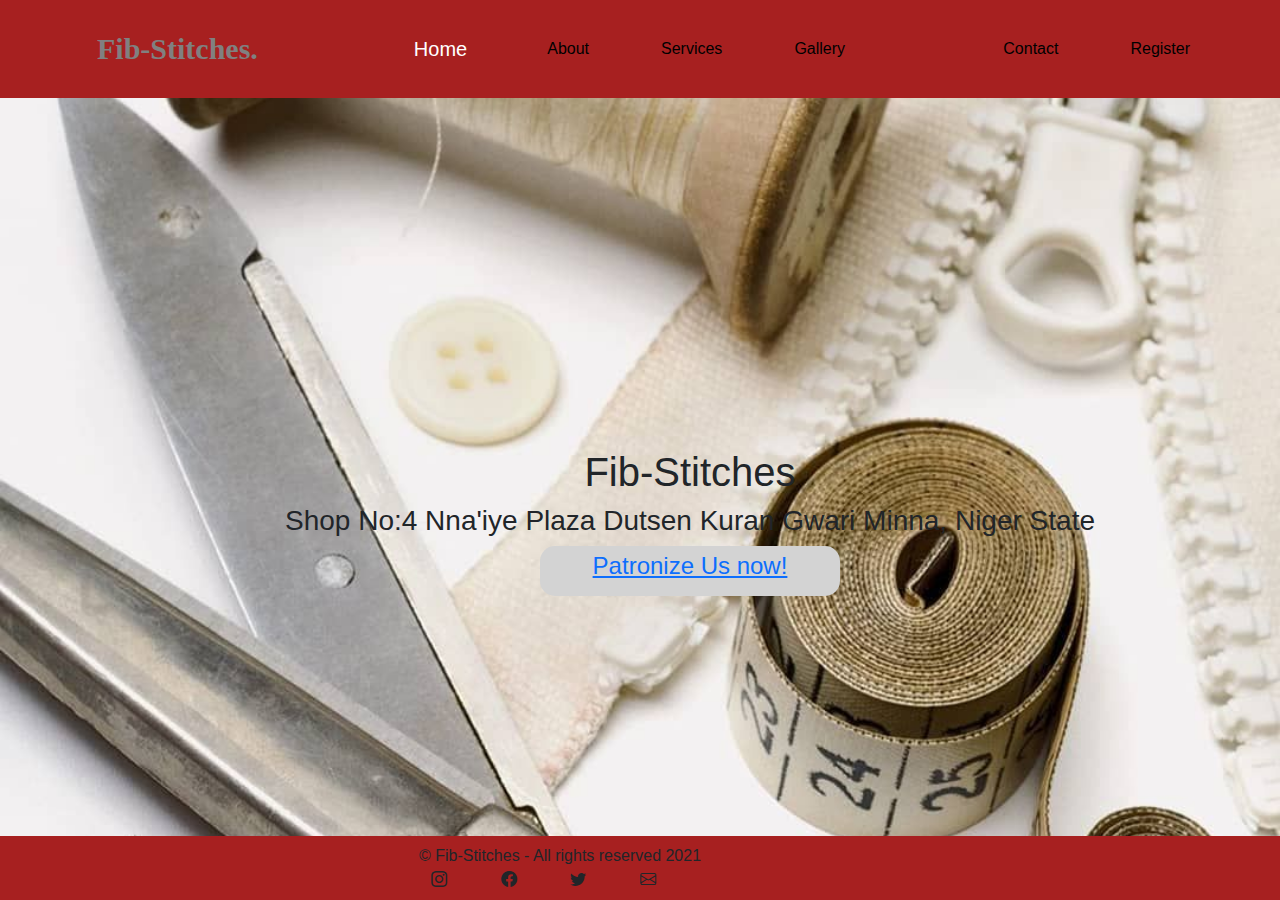
<file: Index.html>
<!DOCTYPE html>
<html lang="en">
<head>
    <meta charset="UTF-8">
    <meta http-equiv="X-UA-Compatible" content="IE=edge">
    <meta name="viewport" content="width=device-width, initial-scale=1.0">
    <link rel="stylesheet" href="/wwwroot/css/bootstrap.css">
    <link rel="stylesheet" type="text/css"href="style.css">
     <link rel="stylesheet" href="https://cdn.jsdelivr.net/npm/bootstrap-icons@1.7.1/font/bootstrap-icons.css">
    <link rel="stylesheet" href="https://cdnjs.cloudflare.com/ajax/libs/font-awesome/6.0.0-beta2/css/all.min.css" integrity="sha512-YWzhKL2whUzgiheMoBFwW8CKV4qpHQAEuvilg9FAn5VJUDwKZZxkJNuGM4XkWuk94WCrrwslk8yWNGmY1EduTA==" crossorigin="anonymous" referrerpolicy="no-referrer"/>
    <title>Home page</title>
    <style>
    
    </style>
    
</head>

<body>
  
     
      <nav class="navbar navbar-expand-lg navbar-dark navbar-dark text-dark "style="background-color: rgb(167, 32, 32);">
        <div class="container">
         <div class="navbar">
          <h1 class="logo">Fib<span>-Stitches.</span></h1>
         </div>
          <a class="navbar-brand  ms-5" href="/Index.html"><i class="fas fa-user  me-2"></i>Home</a>
          <button class="navbar-toggler" type="button" data-bs-toggle="collapse" data-bs-target="#navbarTogglerDemo02" aria-controls="navbarTogglerDemo02" aria-expanded="false" aria-label="Toggle navigation">
            <span class="navbar-toggler-icon"></span>
          </button>
          <div class="collapse navbar-collapse" id="navbarTogglerDemo02">
            <ul class="navbar-nav me-auto mb-2 mb-lg-0">
              <li class="nav-item  ms-5">
                <a class="nav-link" aria-current="page" style="color: black;" href="/about.html"><i class="fas fa-user  me-2"></i>About</a>
              </li>
              <li class="nav-item ms-5">
                <a class="nav-link" style="color: black;" href="/Services.html"><i class="fas fa-edit me-2"></i>Services</a>
              </li>
              <li class="nav-item  ms-5">
                <a class="nav-link" style="color: black;" href="/Gallery.html"><i class="fas fa-bars  me-2"></i>Gallery</a>
              </li>
              
            </ul>
            <ul class="navbar-nav ms-auto mb-2 mb-lg-0">
                <li class="nav-item  ms-5">
                    <a class="nav-link" style="color: black;" href="/Contact.html"><i class="fas fa-phone  me-2"></i>Contact</a>
                  </li>
                  <li class="nav-item ms-5">
                    <a class="nav-link" style="color: black;" href="/Register.html"><i class="fas fa-edit  me-2"></i>Register</a>
                  </li>
            </div>
          </div>
        </div>
      </nav>
    <!--navbar ends here-->
      
<section class="body-text">
  <h1>Fib-Stitches</h1>
  <h3>Shop No:4 Nna'iye Plaza Dutsen Kuran Gwari Minna, Niger State</h3>
  <button type="button" class="btn-light hover-button"><h4><a href="/Services.html">Patronize Us now!</a></h4></button>

</section>
<footer class="navbar navbar-expand-lg navbar-danger bg-dk fixed-bottom">
  <div class="container text-dark d-flex justify-content-center">
    <div class="row">
      &copy; Fib-Stitches  - All rights reserved 2021
  <div class="row">
    <div class="col-2">
      <i class="bi bi-instagram"></i>
    </div>
    <div class="col-2">
      <i class="bi bi-facebook"></i>
    </div>
    <div class="col-2">
      <i class="bi bi-twitter"></i>
    </div>
    <div class="col-2">
      <i class="bi bi-envelope"></i>
    </div>
</footer>


</body>

    <script src="/wwwroot/js/bootstrap.bundle.js"></script>      
</html>
</file>
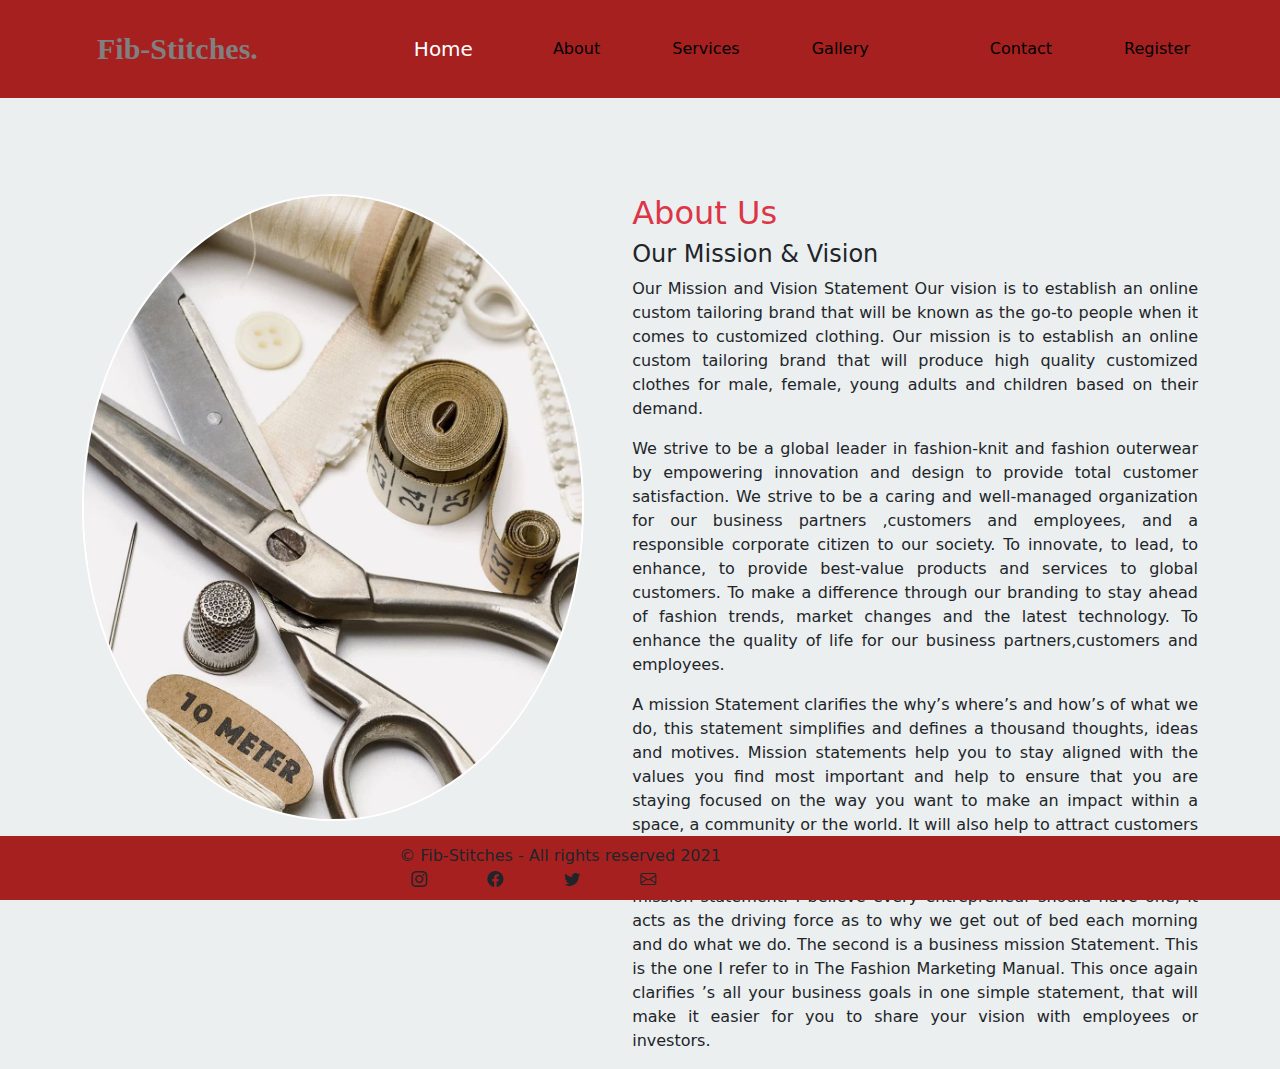
<file: about.html>
<!DOCTYPE html>
<html lang="en">
<head>
    <meta charset="UTF-8">
    <meta http-equiv="X-UA-Compatible" content="IE=edge">
    <meta name="viewport" content="width=device-width, initial-scale=1.0">
    <link rel="stylesheet" href="/wwwroot/css/bootstrap.css">
    <link rel="stylesheet" href="https://cdn.jsdelivr.net/npm/bootstrap-icons@1.7.1/font/bootstrap-icons.css">
    <link rel="stylesheet" href="https://cdnjs.cloudflare.com/ajax/libs/font-awesome/6.0.0-beta2/css/all.min.css" integrity="sha512-YWzhKL2whUzgiheMoBFwW8CKV4qpHQAEuvilg9FAn5VJUDwKZZxkJNuGM4XkWuk94WCrrwslk8yWNGmY1EduTA==" crossorigin="anonymous" referrerpolicy="no-referrer"/>
    <title>About</title>
    <style>
.bg{
background-color:rgb(236, 239, 240);
}
.bg-dk{
          background-color: rgb(167, 32, 32) !important;
    }
      
.active, .navbar ul li:hover{
    background:grey;
    border-radius: 3px;
}
    
.img-circle{
    border-radius: 100%;
    border:2px solid white
}
.menu-bar{
    background-color:brown;
    text-align: center;
}
.logo{
    font-size: 30px;
    font-weight:bolder;
    font-family: 'Dancing cursive', cursive;
    color:grey;
    margin-block-end: 10px;
    margin:15px;
    margin-right: 100px;
}
.menu-bar ul{
    display: inline-flex;
    color:white;
    list-style: none;
}
.menu-bar .fas{
    margin-right: 8px;

}
.menu-bar ul li{
    width: 120px;
    margin: 15px;
    padding: 15px;
    margin-left: 50px; 
}
.menu-bar ul li a{
    text-decoration: none;
    color: black;
}
.active, .menu-bar ul li:hover{
    background:grey;
    border-radius: 3px;
}
    </style>
</head>
 
<nav class="navbar navbar-expand-lg navbar-dark navbar-dark text-dark "style="background-color: rgb(167, 32, 32);">
    <div class="container">
     <div class="navbar">
      <h1 class="logo">Fib<span>-Stitches.</span></h1>
     </div>
      <a class="navbar-brand  ms-5" href="/Index.html"><i class="fas fa-user  me-2"></i>Home</a>
      <button class="navbar-toggler" type="button" data-bs-toggle="collapse" data-bs-target="#navbarTogglerDemo02" aria-controls="navbarTogglerDemo02" aria-expanded="false" aria-label="Toggle navigation">
        <span class="navbar-toggler-icon"></span>
      </button>
      <div class="collapse navbar-collapse" id="navbarTogglerDemo02">
        <ul class="navbar-nav me-auto mb-2 mb-lg-0">
          <li class="nav-item  ms-5">
            <a class="nav-link" aria-current="page" style="color: black;" href="/about.html"><i class="fas fa-user  me-2"></i>About</a>
          </li>
          <li class="nav-item ms-5">
            <a class="nav-link" style="color: black;" href="/Services.html"><i class="fas fa-edit me-2"></i>Services</a>
          </li>
          <li class="nav-item  ms-5">
            <a class="nav-link" style="color: black;" href="/Gallery.html"><i class="fas fa-bars  me-2"></i>Gallery</a>
          </li>
          
        </ul>
        <ul class="navbar-nav ms-auto mb-2 mb-lg-0">
            <li class="nav-item  ms-5">
                <a class="nav-link" style="color: black;" href="/Contact.html"><i class="fas fa-phone  me-2"></i>Contact</a>
              </li>
              <li class="nav-item ms-5">
                <a class="nav-link" style="color: black;" href="/Register.html"><i class="fas fa-edit  me-2"></i>Register</a>
              </li>
        </div>
      </div>
    </div>
  </nav>
<!--navbar ends here-->
  
</div>
<body class="bg">
    <div class="img img-hover  mt-5 pt-5 ">
        <div class="container">
            <div class="d-flex justify-content-center">
            <img class="img-circle me-5" src="wwwroot/images/img31.jpg" height="50%" width="45%"><br>
            <div class="pl-10 " style="text-align: justify;" >
                <h2 class="text-danger">About Us</h2>
                <h4>Our Mission & Vision</h4>
                <p>Our Mission and Vision Statement Our vision is to establish an online custom tailoring brand that will be known as the go-to people when it comes to customized clothing. Our mission is to establish an online custom tailoring brand that will produce high quality customized clothes for male, female, young adults and children based on their demand. </p>
                <p> We strive to be a global leader in fashion-knit and fashion outerwear by empowering innovation and design to provide total customer satisfaction.
                    We strive to be a caring and well-managed organization for our business partners ,customers and employees, and a responsible corporate citizen to our society. To innovate, to lead, to enhance, to provide best-value products and services to global customers.
                    
                    To make a difference through our branding to stay ahead of fashion trends, market changes and the latest technology.
                    
                    To enhance the quality of life for our business partners,customers and employees.</p>
                    <p>A mission Statement clarifies the why’s where’s and how’s of what we do, this statement simplifies and defines a thousand thoughts, ideas and motives.

                        Mission statements help you to stay aligned with the values you find most important and help to ensure that you are staying focused on the way you want to make an impact within a space, a community or the world. It will also help to attract customers who share the same values.
                        
                        In this post, I want to talk to you about two different types of mission statements. The first is a personal mission statement. I believe every entrepreneur should have one, it acts as the driving force as to why we get out of bed each morning and do what we do.
                        
                        The second is a business mission Statement. This is the one I refer to in The Fashion Marketing Manual. This once again clarifies ’s all your business goals in one simple statement, that will make it easier for you to share your vision with employees or investors. </p>
             
            </div>
        </div>
      </div>
   </div>
   <footer class="navbar navbar-expand-lg navbar-danger bg-dk fixed-bottom">
    <div class="container text-dark d-flex justify-content-center">
      <div class="row">
        &copy; Fib-Stitches  - All rights reserved 2021
    <div class="row">
      <div class="col-2">
        <i class="bi bi-instagram"></i>
      </div>
      <div class="col-2">
        <i class="bi bi-facebook"></i>
      </div>
      <div class="col-2">
        <i class="bi bi-twitter"></i>
      </div>
      <div class="col-2">
        <i class="bi bi-envelope"></i>
      </div>
  </footer>
        <script src="/wwwroot/js/bootstrap.bundle.js"></script>      
</body>
</html>
</file>
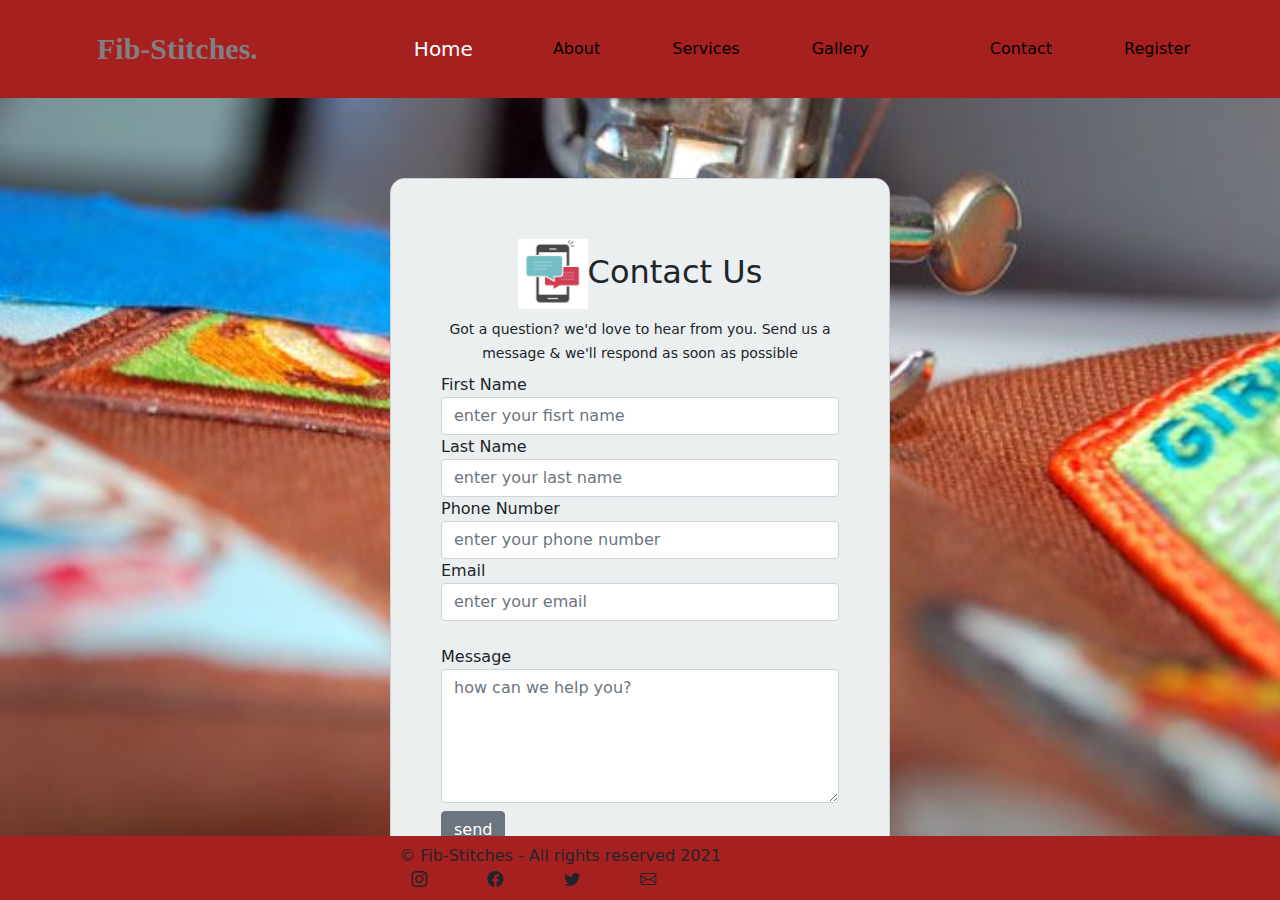
<file: Contact.html>
<!DOCTYPE html>
<html lang="en">
<head>
    <meta charset="UTF-8">
    <meta http-equiv="X-UA-Compatible" content="IE=edge">
    <meta name="viewport" content="width=device-width, initial-scale=1.0">
    <link rel="stylesheet" href="/wwwroot/css/bootstrap.css">
    <link rel="stylesheet" href="https://cdn.jsdelivr.net/npm/bootstrap-icons@1.7.1/font/bootstrap-icons.css">
    <link rel="stylesheet" href="https://cdnjs.cloudflare.com/ajax/libs/font-awesome/6.0.0-beta2/css/all.min.css" integrity="sha512-YWzhKL2whUzgiheMoBFwW8CKV4qpHQAEuvilg9FAn5VJUDwKZZxkJNuGM4XkWuk94WCrrwslk8yWNGmY1EduTA==" crossorigin="anonymous" referrerpolicy="no-referrer"/>
    <title>Contact</title>
<style>
 .bg{
  background-color: grey;
 }
 .bg-dk{
          background-color: rgb(167, 32, 32) !important;
 }
.active, .navbar ul li:hover{
     background:grey;
     border-radius: 3px;
}
       
.img-circle{
     border-radius: 100%;
     border:2px solid white
 }
.menu-bar{
    background-color:brown;
    text-align: center;
}
.logo{
    font-size: 30px;
    font-weight:bolder;
    font-family: 'Dancing cursive', cursive;
    color:grey;
    margin-block-end: 10px;
    margin:15px;
    margin-right: 100px;
}
.menu-bar ul{
    display: inline-flex;
    color:white;
    list-style: none;
}
.menu-bar .fas{
    margin-right: 8px;

}
.menu-bar ul li{
    width: 120px;
    margin: 15px;
    padding: 15px;
    margin-left: 50px;
}
.menu-bar ul li a{
    text-decoration: none;
    color: black;
}
.active, .menu-bar ul li:hover{
    background:grey;
    border-radius: 3px;
}
.card{
    padding:60px 50px 40px;
    background-color:rgb(236, 239, 240);
    border-radius: 15px;
    width: 500px;
    height: 700px;
    margin-top: 80px;
}
.mt{
  margin-top: -70px;
}
.input{
    border: radius 50%;
    margin-top: -40px;
    padding-top: -20px;

}
.bg-img{
    background-image: url(/wwwroot/images/img32.jpg);
    background-repeat: no-repeat;
    background-size: cover;
}
    </style>
</head>
<nav class="navbar navbar-expand-lg navbar-dark navbar-dark text-dark "style="background-color: rgb(167, 32, 32);">
    <div class="container">
     <div class="navbar">
      <h1 class="logo">Fib<span>-Stitches.</span></h1>
     </div>
      <a class="navbar-brand  ms-5" href="/Index.html"><i class="fas fa-user  me-2"></i>Home</a>
      <button class="navbar-toggler" type="button" data-bs-toggle="collapse" data-bs-target="#navbarTogglerDemo02" aria-controls="navbarTogglerDemo02" aria-expanded="false" aria-label="Toggle navigation">
        <span class="navbar-toggler-icon"></span>
      </button>
      <div class="collapse navbar-collapse" id="navbarTogglerDemo02">
        <ul class="navbar-nav me-auto mb-2 mb-lg-0">
          <li class="nav-item  ms-5">
            <a class="nav-link" aria-current="page" style="color: black;" href="/about.html"><i class="fas fa-user  me-2"></i>About</a>
          </li>
          <li class="nav-item ms-5">
            <a class="nav-link" style="color: black;" href="/Services.html"><i class="fas fa-edit me-2"></i>Services</a>
          </li>
          <li class="nav-item  ms-5">
            <a class="nav-link" style="color: black;" href="/Gallery.html"><i class="fas fa-bars  me-2"></i>Gallery</a>
          </li>
          
        </ul>
        <ul class="navbar-nav ms-auto mb-2 mb-lg-0">
            <li class="nav-item  ms-5">
                <a class="nav-link" style="color: black;" href="/Contact.html"><i class="fas fa-phone  me-2"></i>Contact</a>
              </li>
              <li class="nav-item ms-5">
                <a class="nav-link" style="color: black;" href="/Register.html"><i class="fas fa-edit  me-2"></i>Register</a>
              </li>
        </div>
      </div>
    </div>
  </nav>
<!--navbar ends here-->
<body class="bg-img">
    <div class="container card">
        <div class="row mt-10">
            <div class="d-flex justify-content-center">
                <form>
                    <div class="text-center mb-5 ml-10">
    
                     
                        <h2 class="mb-10"> <img src="/wwwroot/images/msg logo.jpg" height="70px" width="70px">Contact Us</h2>
                        <Small>Got a question? we'd love to hear from you. Send us a message & we'll respond as soon as possible</Small>
                    </div>
                   <div>
                       <div class="row input">
                           
                            <div class="form-group">
                                <label>First Name</label>
                                <input type="text" class="form-control" placeholder="enter your fisrt name">
                            </div>
                           
                           
                            <div class="form-group">
                                <label>Last Name</label>
                                <input type="text" class="form-control" placeholder="enter your last name">
                            </div>
                           
                           
                            <div class="form-group"> 
                                <label>Phone Number</label>
                                <input type="text" class="form-control" placeholder="enter your phone number">
                               </div>
                           
                           
                            <div class="form-group">
                                <label>Email</label>
                                <input type="email" class="form-control" placeholder="enter your email" required><br>
                            </div>
                    
                           </div>
                       </div>                   
                       <div class="form-group">
                           <label>Message</label>
                           <textarea name="message" id="#message" class="form-control" cols="50" rows="5" placeholder="how can we help you?"></textarea>
                       </div> 
                       <div>
                        <input type="submit" class=" btn btn-secondary mt-2" value="send">
                       </div>
                   </div>
                </form>
              </div> 
              <footer class="navbar navbar-expand-lg navbar-danger bg-dk fixed-bottom">
                <div class="container text-dark d-flex justify-content-center">
                  <div class="row">
                    &copy; Fib-Stitches  - All rights reserved 2021
                <div class="row">
                  <div class="col-2">
                    <i class="bi bi-instagram"></i>
                  </div>
                  <div class="col-2">
                    <i class="bi bi-facebook"></i>
                  </div>
                  <div class="col-2">
                    <i class="bi bi-twitter"></i>
                  </div>
                  <div class="col-2">
                    <i class="bi bi-envelope"></i>
                  </div>
              </footer>
</body>
<script src="/wwwroot/js/bootstrap.bundle.js"></script>
</html>
</file>
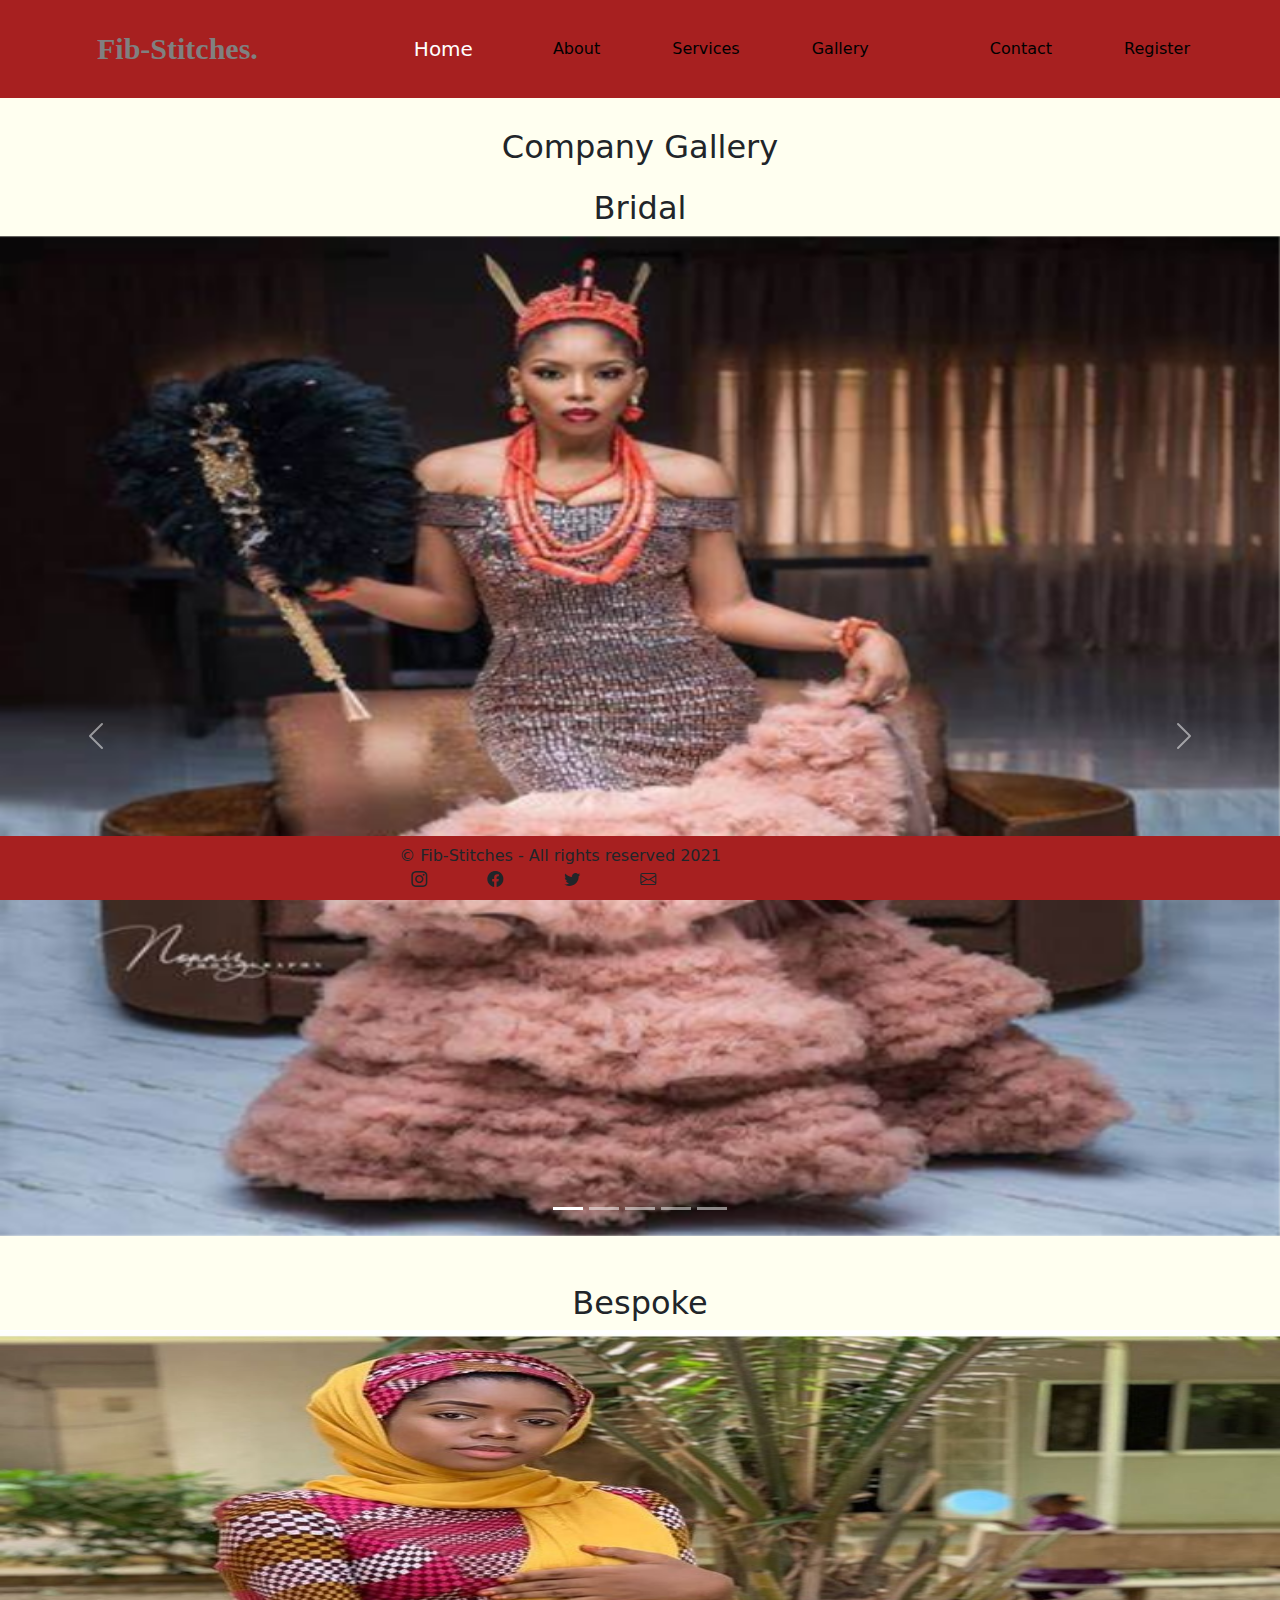
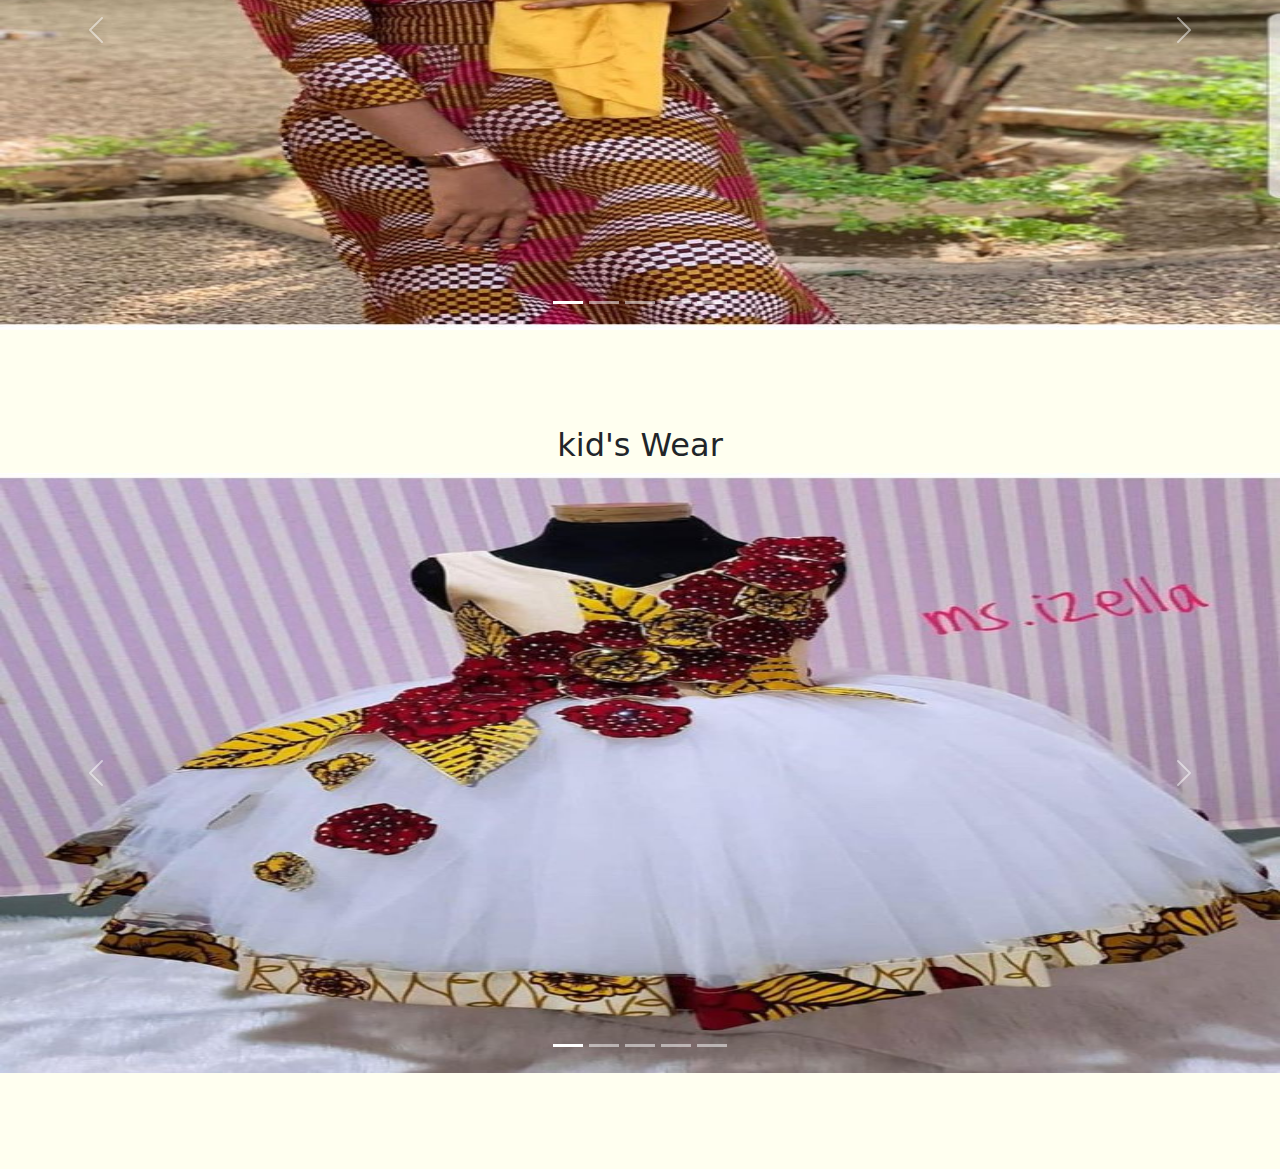
<file: Gallery.html>
<!DOCTYPE html>
<html lang="en">
<head>
    <meta charset="UTF-8">
    <meta http-equiv="X-UA-Compatible" content="IE=edge">
    <meta name="viewport" content="width=device-width, initial-scale=1.0">
    <link rel="stylesheet" href="/wwwroot/css/bootstrap.css">
    <link rel="stylesheet" href="https://cdn.jsdelivr.net/npm/bootstrap-icons@1.7.1/font/bootstrap-icons.css">
    <link rel="stylesheet" href="https://cdnjs.cloudflare.com/ajax/libs/font-awesome/6.0.0-beta2/css/all.min.css" integrity="sha512-YWzhKL2whUzgiheMoBFwW8CKV4qpHQAEuvilg9FAn5VJUDwKZZxkJNuGM4XkWuk94WCrrwslk8yWNGmY1EduTA==" crossorigin="anonymous" referrerpolicy="no-referrer"/>
    <title>Gallery</title>
    <style>
    
.bg{
   background-color:ivory;
}
.bg-dk{
          background-color: rgb(167, 32, 32) !important;
    }
.active, .navbar ul li:hover{
     background:grey;
     border-radius: 3px;
}

               
.menu-bar{
    background-color:brown;
    text-align: center;
}
.logo{
    font-size: 30px;
    font-weight:bolder;
    font-family: 'Dancing cursive', cursive;
    color:grey;
    margin-block-end: 10px;
    margin:15px;
    margin-right: 100px;
}
.menu-bar ul{
    display: inline-flex;
    color:white;
    list-style: none;
}
.menu-bar .fas{
    margin-right: 8px;

}
.menu-bar ul li{
    width: 120px;
    margin: 15px;
    padding: 15px;
    margin-left: 50px;
}
.menu-bar ul li a{
    text-decoration: none;
    color: black;
}
.active, .menu-bar ul li:hover{
    background:grey;
    border-radius: 3px;
}
.gallery{
  margin-top: 15px;
  padding: 15px;
 
}
.gallery1{
    justify-content: center;
}
    </style>
</head>
<body class="bg">
    <nav class="navbar navbar-expand-lg navbar-dark navbar-dark text-dark "style="background-color: rgb(167, 32, 32);">
        <div class="container">
         <div class="navbar">
          <h1 class="logo">Fib<span>-Stitches.</span></h1>
         </div>
          <a class="navbar-brand  ms-5" href="/Index.html"><i class="fas fa-user  me-2"></i>Home</a>
          <button class="navbar-toggler" type="button" data-bs-toggle="collapse" data-bs-target="#navbarTogglerDemo02" aria-controls="navbarTogglerDemo02" aria-expanded="false" aria-label="Toggle navigation">
            <span class="navbar-toggler-icon"></span>
          </button>
          <div class="collapse navbar-collapse" id="navbarTogglerDemo02">
            <ul class="navbar-nav me-auto mb-2 mb-lg-0">
              <li class="nav-item  ms-5">
                <a class="nav-link" aria-current="page" style="color: black;" href="/about.html"><i class="fas fa-user  me-2"></i>About</a>
              </li>
              <li class="nav-item ms-5">
                <a class="nav-link" style="color: black;" href="/Services.html"><i class="fas fa-edit me-2"></i>Services</a>
              </li>
              <li class="nav-item  ms-5">
                <a class="nav-link" style="color: black;" href="/Gallery.html"><i class="fas fa-bars  me-2"></i>Gallery</a>
              </li>
              
            </ul>
            <ul class="navbar-nav ms-auto mb-2 mb-lg-0">
                <li class="nav-item  ms-5">
                    <a class="nav-link" style="color: black;" href="/Contact.html"><i class="fas fa-phone  me-2"></i>Contact</a>
                  </li>
                  <li class="nav-item ms-5">
                    <a class="nav-link" style="color: black;" href="/Register.html"><i class="fas fa-edit  me-2"></i>Register</a>
                  </li>
            </div>
          </div>
        </div>
      </nav>
    <!--navbar ends here-->
    </div>
            <div class="row gallery d-flex justify-content-center text-center">
                <h2 class="text -dark">Company Gallery</h2>
            </div>
     
        <!--slide show begins-->
        <h2 class="text-center text-dark">Bridal</h2>
        <!--slide show begins-->
        <div id="carouselslide" class="carousel slide" data-bs-ride="carousel">
            <div class="carousel-inner">
                <div class="carousel-item active">
                   <img src="/wwwroot/images/sty8.jpg" class="d-block w-100" height="1000">
                   
                </div> 
                <div class="carousel-item">
                    <img src="/wwwroot/images/sty1.jpg" class="d-block w-100" height="1000"> 
                </div>
                <div class="carousel-item">
                    <img src="/wwwroot/images/sty2.jpg" class="d-block w-100" height="1000"> 
                </div>
                <div class="carousel-item">
                    <img src="/wwwroot/images/sty9.jpg" class="d-block w-100" height="1000">
                </div>
                <div class="carousel-item">
                    <img src="/wwwroot/images/sty6.jpg" class="d-block w-100" height="1000">
                </div>
                
            </div>
            <!--end of carousel- inner-->
            <div class="carousel-control-prev" type="button" data-bs-target="#carouselslide" data-bs-slide="prev">
                <span class="carousel-control-prev-icon" aria-hidden="true"></span>
                <span class="visually-hidden">prev</span>
            </div>
            <!--control next-->
            <div class="carousel-control-next" type="button" data-bs-target="#carouselslide" data-bs-slide="next">
                <span class="carousel-control-next-icon" aria-hidden="true"></span>
                <span class="visually-hidden">next</span>
                <!--carousel-indicators-start-here-->
           </div>
           <div class="carousel-indicators">
               <button type="button" data-bs-target="#carouselslide" data-bs-slide-to="0" aria-label="slide 1" class="active" aria-current="true"></button>
               <button type="button" data-bs-target="#carouselslide" data-bs-slide-to="1" aria-label="slide 2"></button>
               <button type="button" data-bs-target="#carouselslide" data-bs-slide-to="2" aria-label="slide 3"></button>
               <button type="button" data-bs-target="#carouselslide" data-bs-slide-to="3" aria-label="slide 4 "></button>
               <button type="button" data-bs-target="#carouselslide" data-bs-slide-to="4" aria-label="slide 5 "></button>
           </div>
        </div>
    </div>
<!--carousel slide ends here-->
    <div class="py-5">
        <h2 class="text-center text-dark">Bespoke</h2>
      <!--slide show begins-->
      <div id="carouselslide" class="carousel slide" data-bs-ride="carousel">
        <div class="carousel-inner">
            <div class="carousel-item active">
               <img src="/wwwroot/images/img12.jpg" class="d-block w-100" height="600">
              
            </div> 
            <div class="carousel-item">
                <img src="/wwwroot/images/img13.jpg" class="d-block w-100" height="600"> 
            </div>
            <div class="carousel-item">
                <img src="/wwwroot/images/img10.jpg" class="d-block w-100" height="600"> 
            </div>
            <div class="carousel-item">
                <img src="/wwwroot/images/img17.jpg" class="d-block w-100" height="600">
            </div>
            <div class="carousel-item">
                <img src="/wwwroot/images/img14.jpg" class="d-block w-100" height="600">
            </div>
        </div>
        <!--end of carousel- inner-->
        <div class="carousel-control-prev" type="button" data-bs-target="#carouselslide" data-bs-slide="prev">
            <span class="carousel-control-prev-icon" aria-hidden="true"></span>
            <span class="visually-hidden">prev</span>
        </div>
        <!--control next-->
        <div class="carousel-control-next" type="button" data-bs-target="#carouselslide" data-bs-slide="next">
            <span class="carousel-control-next-icon" aria-hidden="true"></span>
            <span class="visually-hidden">next</span>
            <!--carousel-indicators-start-here-->
       </div>
       <div class="carousel-indicators">
           <button type="button" data-bs-target="#carouselslide" data-bs-slide-to="0" aria-label="slide 1" class="active" aria-current="true"></button>
           <button type="button" data-bs-target="#carouselslide" data-bs-slide-to="1" aria-label="slide 2"></button>
           <button type="button" data-bs-target="#carouselslide" data-bs-slide-to="2" aria-label="slide 3"></button>
           <button type="button" data-bs-target="#carouselslide" data-bs-slide-to="3" aria-label="slide 4 "></button>
           <button type="button" data-bs-target="#carouselslide" data-bs-slide-to="4" aria-label="slide 5 "></button>
       </div>
    </div>
</div>
<!--carousel slide ends here-->
    </div>
   <div class="py-5 mb-5">
    <h2 class="text-center text-dark">kid's Wear</h2>
     <!--slide show begins-->
     <div id="carouselslide" class="carousel slide" data-bs-ride="carousel">
        <div class="carousel-inner">
            <div class="carousel-item active">
               <img src="/wwwroot/images/kid4.jpg" class="d-block w-100" height="600">
             
            </div> 
            <div class="carousel-item">
                <img src="/wwwroot/images/kid2.jpg" class="d-block w-100" height="600"> 
            </div>
            <div class="carousel-item">
                <img src="/wwwroot/images/kid3.jpg" class="d-block w-100" height="600"> 
            </div>
            <div class="carousel-item">
                <img src="/wwwroot/images/gown 4.jPG" class="d-block w-100" height="600">
            </div>
            <div class="carousel-item">
                <img src="/wwwroot/images/img8.jpg" class="d-block w-100" height="600">
            </div>
        </div>
        <!--end of carousel- inner-->
        <div class="carousel-control-prev" type="button" data-bs-target="#carouselslide" data-bs-slide="prev">
            <span class="carousel-control-prev-icon" aria-hidden="true"></span>
            <span class="visually-hidden">prev</span>
        </div>
        <!--control next-->
        <div class="carousel-control-next" type="button" data-bs-target="#carouselslide" data-bs-slide="next">
            <span class="carousel-control-next-icon" aria-hidden="true"></span>
            <span class="visually-hidden">next</span>
            <!--carousel-indicators-start-here-->
       </div>
       <div class="carousel-indicators">
           <button type="button" data-bs-target="#carouselslide" data-bs-slide-to="0" aria-label="slide 1" class="active" aria-current="true"></button>
           <button type="button" data-bs-target="#carouselslide" data-bs-slide-to="1" aria-label="slide 2"></button>
           <button type="button" data-bs-target="#carouselslide" data-bs-slide-to="2" aria-label="slide 3"></button>
           <button type="button" data-bs-target="#carouselslide" data-bs-slide-to="3" aria-label="slide 4 "></button>
           <button type="button" data-bs-target="#carouselslide" data-bs-slide-to="4" aria-label="slide 5 "></button>
       </div>
    </div>
</div>
<!--carousel slide ends here-->

<footer class="navbar navbar-expand-lg navbar-danger bg-dk fixed-bottom">
    <div class="container text-dark d-flex justify-content-center">
      <div class="row">
        &copy; Fib-Stitches  - All rights reserved 2021
    <div class="row">
      <div class="col-2">
        <i class="bi bi-instagram"></i>
      </div>
      <div class="col-2">
        <i class="bi bi-facebook"></i>
      </div>
      <div class="col-2">
        <i class="bi bi-twitter"></i>
      </div>
      <div class="col-2">
        <i class="bi bi-envelope"></i>
      </div>
  </footer>
<script src="/wwwroot/js/bootstrap.bundle.js"></script>
</body>
</html>
</file>
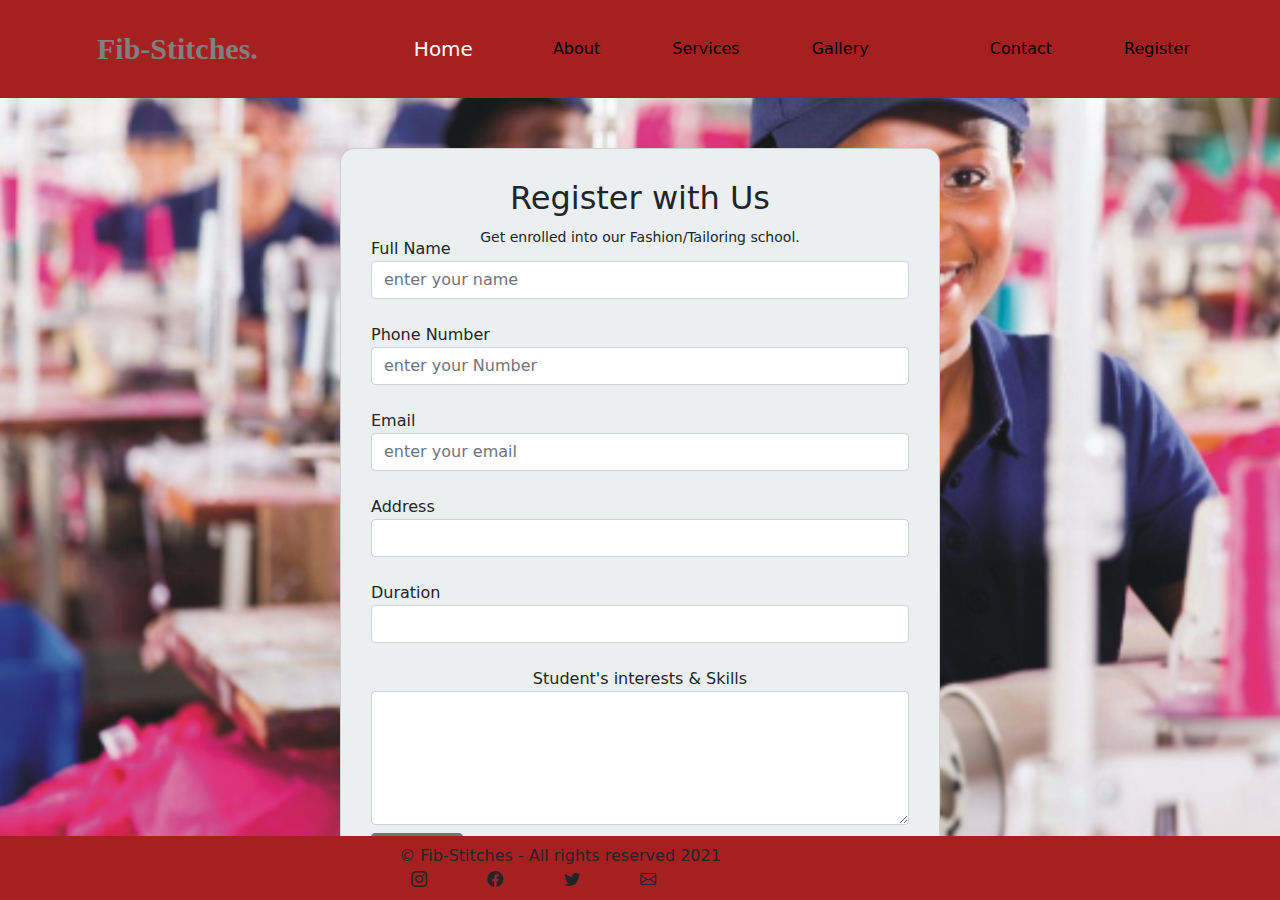
<file: Register.html>
<!DOCTYPE html>
<html lang="en">
<head>
    <meta charset="UTF-8">
    <meta http-equiv="X-UA-Compatible" content="IE=edge">
    <meta name="viewport" content="width=device-width, initial-scale=1.0">
    <link rel="stylesheet" href="/wwwroot/css/bootstrap.css">
    <link rel="stylesheet" href="https://cdn.jsdelivr.net/npm/bootstrap-icons@1.7.1/font/bootstrap-icons.css">
    <link rel="stylesheet" href="https://cdnjs.cloudflare.com/ajax/libs/font-awesome/6.0.0-beta2/css/all.min.css" integrity="sha512-YWzhKL2whUzgiheMoBFwW8CKV4qpHQAEuvilg9FAn5VJUDwKZZxkJNuGM4XkWuk94WCrrwslk8yWNGmY1EduTA==" crossorigin="anonymous" referrerpolicy="no-referrer"/>
    <title>Register</title>
    <style>
       .bg-dk{
    background-color: rgb(167, 32, 32) !important;
}
        .bg{
         background-color:white;
        }
              
       .img-circle{
            border-radius: 100%;
            border:2px solid white
        }
        .active, .navbar ul li:hover{
             background:grey;
             border-radius: 3px;
        }

       .menu-bar{
           background-color:brown;
           text-align: center;
       }
       .logo{
           font-size: 30px;
           font-weight:bolder;
           font-family: 'Dancing cursive', cursive;
           color:grey;
           margin-block-end: 10px;
           margin:15px;
           margin-right: 100px;
       }
       .menu-bar ul{
           display: inline-flex;
           color:white;
           list-style: none;
       }
       .menu-bar .fas{
           margin-right: 8px;
       
       }
       .menu-bar ul li{
           width: 120px;
           margin: 15px;
           padding: 15px;
           margin-left: 50px;
       }
       .menu-bar ul li a{
           text-decoration: none;
           color: black;
       }
       .active, .menu-bar ul li:hover{
           background:grey;
           border-radius: 3px;
       }
       .card{
           padding:30px;
           background-color:rgb(236, 239, 240);
           border-radius: 15px;
           width: 600px;
           height: 750px;
           margin-top: 50px;
       }
       .mt{
         margin-top: -70px;
       }
       .input{
       border: radius 50%;
       margin-top: -60px;
       padding-top: -20px;
       }
       .bg-img{
           background-image: url(/wwwroot/images/img27.jpg);
           background-repeat: no-repeat;
           background-size: cover;
       }
           </style>
</head>
<nav class="navbar navbar-expand-lg navbar-dark navbar-dark text-dark "style="background-color: rgb(167, 32, 32);">
    <div class="container">
     <div class="navbar">
      <h1 class="logo">Fib<span>-Stitches.</span></h1>
     </div>
      <a class="navbar-brand  ms-5" href="/Index.html"><i class="fas fa-user  me-2"></i>Home</a>
      <button class="navbar-toggler" type="button" data-bs-toggle="collapse" data-bs-target="#navbarTogglerDemo02" aria-controls="navbarTogglerDemo02" aria-expanded="false" aria-label="Toggle navigation">
        <span class="navbar-toggler-icon"></span>
      </button>
      <div class="collapse navbar-collapse" id="navbarTogglerDemo02">
        <ul class="navbar-nav me-auto mb-2 mb-lg-0">
          <li class="nav-item  ms-5">
            <a class="nav-link" aria-current="page" style="color: black;" href="/about.html"><i class="fas fa-user  me-2"></i>About</a>
          </li>
          <li class="nav-item ms-5">
            <a class="nav-link" style="color: black;" href="/Services.html"><i class="fas fa-edit me-2"></i>Services</a>
          </li>
          <li class="nav-item  ms-5">
            <a class="nav-link" style="color: black;" href="/Gallery.html"><i class="fas fa-bars  me-2"></i>Gallery</a>
          </li>
          
        </ul>
        <ul class="navbar-nav ms-auto mb-2 mb-lg-0">
            <li class="nav-item  ms-5">
                <a class="nav-link" style="color: black;" href="/Contact.html"><i class="fas fa-phone  me-2"></i>Contact</a>
              </li>
              <li class="nav-item ms-5">
                <a class="nav-link" style="color: black;" href="/Register.html"><i class="fas fa-edit  me-2"></i>Register</a>
              </li>
        </div>
      </div>
    </div>
  </nav>
<!--navbar ends here-->
  
<body class="bg-img">
    <div class="container card">
        <div class="row mt-10">
            <div class="d-flex justify-content-center">
                <form>
                    <div class="text-center mb-5 ml-10">
    
                     
                        <h2 class="mb-10">Register with Us</h2>
                        <Small>Get enrolled into our Fashion/Tailoring school.</Small>
                    </div>
                   <div>
                       <div class="row input ">
                           
                            <div class="form-group">
                                <label>Full Name</label>
                                <input type="text" class="form-control" placeholder="enter your name"><br>
                            </div>
                           
                           
                            <div class="form-group">
                                <label>Phone Number</label>
                                <input type="text" class="form-control" placeholder="enter your Number"><br>
                            </div>

                            <div class="form-group">
                                <label>Email</label>
                                <input type="email" class="form-control" placeholder="enter your email" ><br>
                            </div>
                           
                            <div class="form-group"> 
                                <label>Address</label>
                                <input type="text" class="form-control" placeholder=""><br>
                               </div>
                                                   
                            <div class="form-group">
                                <label>Duration</label>
                                <input type="text" class="form-control"><br>
                            </div>
                            
                            <div class="form-group text-center">
                                <label>Student's interests & Skills </label>
                                <textarea name="message" id="#message" class="form-control" cols="50" rows="5"></textarea>
                            </div> 
                           </div>
                       </div>                   
                      
                       <div>
                        <input type="submit" class=" btn btn-secondary mt-2" value="Register">
                       </div>
                   </div>
                </form>
              </div>
              </div>
              <footer class="navbar navbar-expand-lg navbar-danger bg-dk fixed-bottom">
                <div class="container text-dark d-flex justify-content-center">
                  <div class="row">
                    &copy; Fib-Stitches  - All rights reserved 2021
                <div class="row">
                  <div class="col-2">
                    <i class="bi bi-instagram"></i>
                  </div>
                  <div class="col-2">
                    <i class="bi bi-facebook"></i>
                  </div>
                  <div class="col-2">
                    <i class="bi bi-twitter"></i>
                  </div>
                  <div class="col-2">
                    <i class="bi bi-envelope"></i>
                  </div>
              </footer>
<script src="/wwwroot/js/bootstrap.bundle.js"></script>  
      
</body>
</html>
</file>
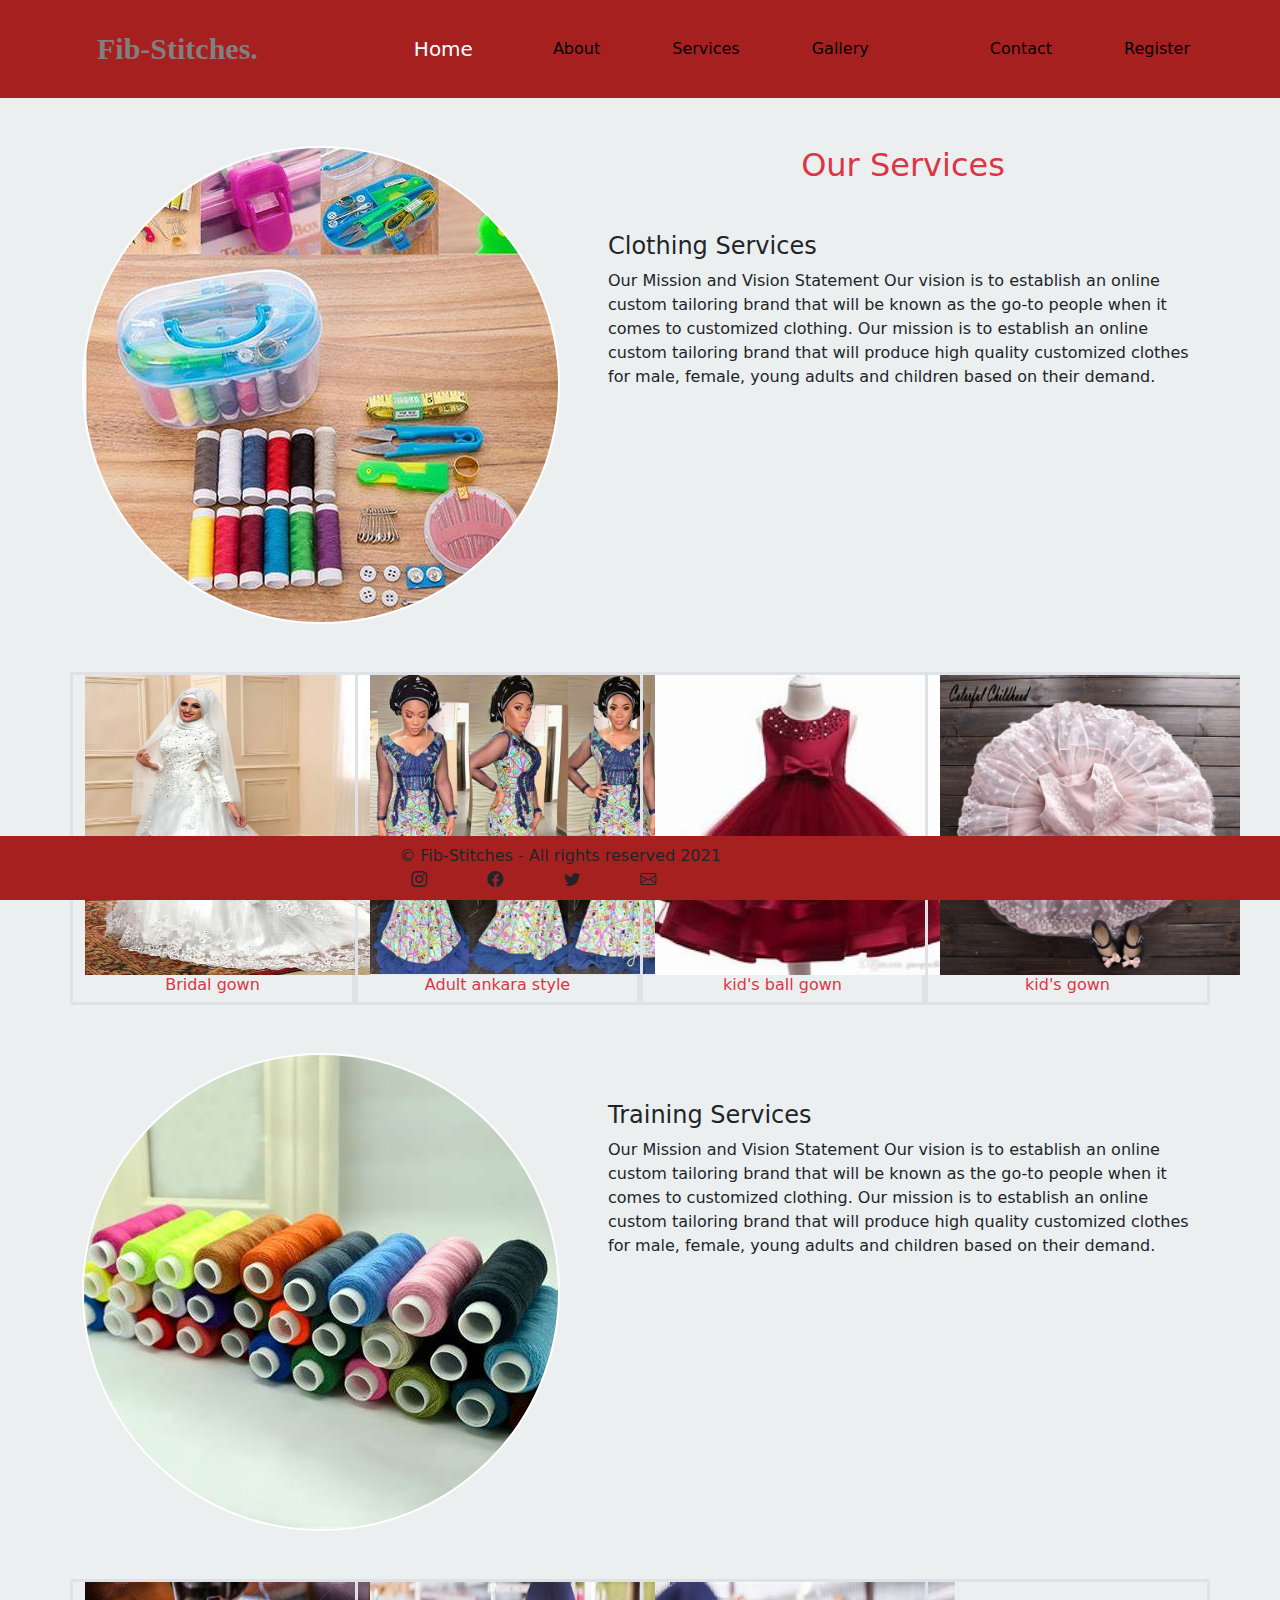
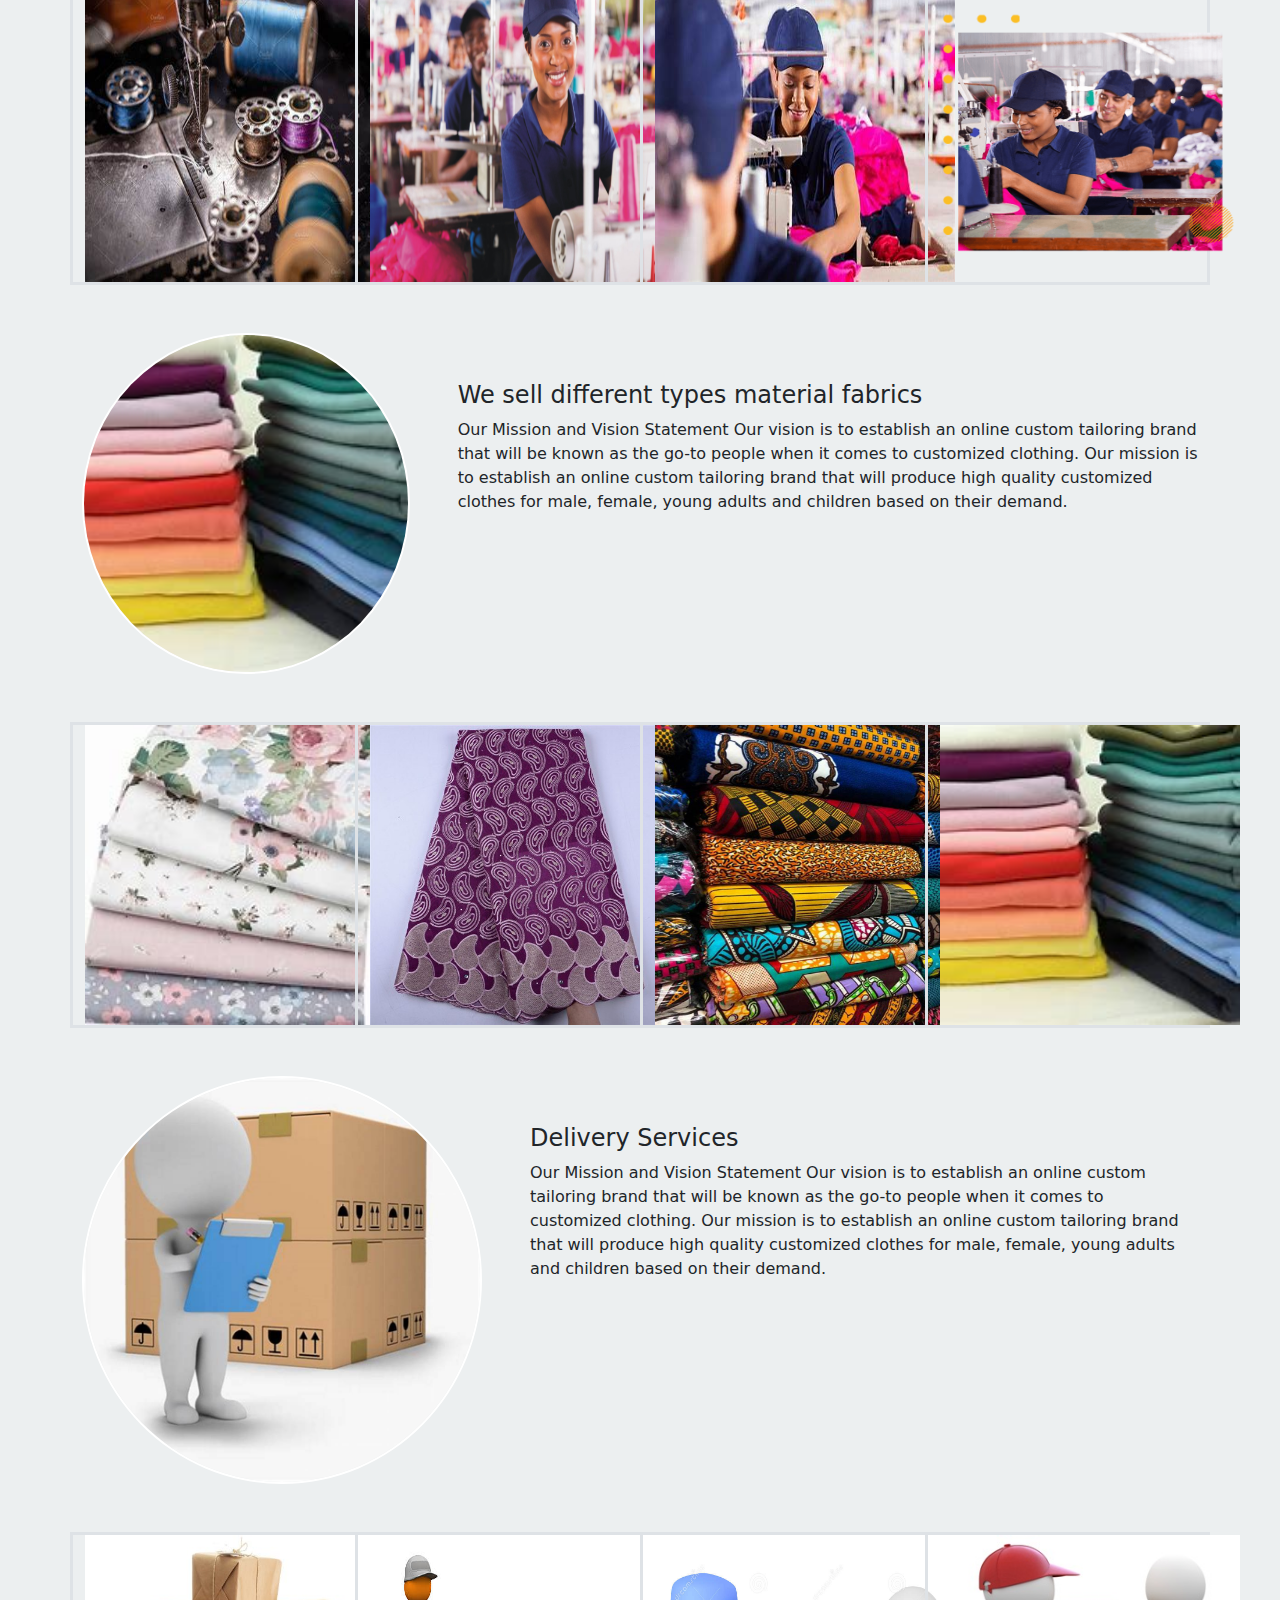
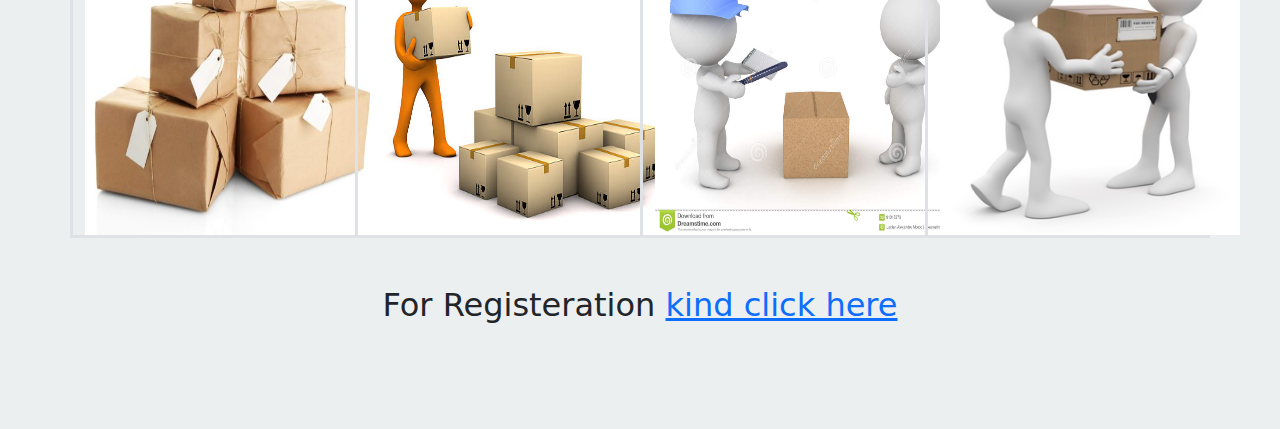
<file: Services.html>
<!DOCTYPE html>
<html lang="en">
<head>
    <meta charset="UTF-8">
    <meta http-equiv="X-UA-Compatible" content="IE=edge">
    <meta name="viewport" content="width=device-width, initial-scale=1.0">
    <link rel="stylesheet" href="/wwwroot/css/bootstrap.css">
    <link rel="stylesheet" href="https://cdn.jsdelivr.net/npm/bootstrap-icons@1.7.1/font/bootstrap-icons.css">
    <link rel="stylesheet" href="https://cdnjs.cloudflare.com/ajax/libs/font-awesome/6.0.0-beta2/css/all.min.css" integrity="sha512-YWzhKL2whUzgiheMoBFwW8CKV4qpHQAEuvilg9FAn5VJUDwKZZxkJNuGM4XkWuk94WCrrwslk8yWNGmY1EduTA==" crossorigin="anonymous" referrerpolicy="no-referrer"/>
    <title>Services</title>
    <style>
.bg{
    background-color:rgb(236, 239, 240);
}
.bg-dk{
          background-color: rgb(167, 32, 32) !important;
}
.active, .navbar ul li:hover{
             background:grey;
             border-radius: 3px;
        }

       
.img-circle{
    border-radius: 200%;
    border:2px solid white;
    height: 100%;
    width: 100;
}


.menu-bar{
    background-color:brown;
    text-align: center;
}
.logo{
    font-size: 30px;
    font-weight:bolder;
    font-family: 'Dancing cursive', cursive;
    color:grey;
    margin-block-end: 10px;
    margin:15px;
    margin-right: 100px;
}
.menu-bar ul{
    display: inline-flex;
    color:white;
    list-style: none;
}
.menu-bar .fas{
    margin-right: 8px;

}
.menu-bar ul li{
    width: 120px;
    margin: 15px;
    padding: 15px;
    margin-left: 50px;
}
.menu-bar ul li a{
    text-decoration: none;
    color: black;
}
.active, .menu-bar ul li:hover{
    background:grey;
    border-radius: 3px;
}
.style-col img{
    width: 100%;
}

    </style>
</head>
<nav class="navbar navbar-expand-lg navbar-dark navbar-dark text-dark "style="background-color: rgb(167, 32, 32);">
    <div class="container">
     <div class="navbar">
      <h1 class="logo">Fib<span>-Stitches.</span></h1>
     </div>
      <a class="navbar-brand  ms-5" href="/Index.html"><i class="fas fa-user  me-2"></i>Home</a>
      <button class="navbar-toggler" type="button" data-bs-toggle="collapse" data-bs-target="#navbarTogglerDemo02" aria-controls="navbarTogglerDemo02" aria-expanded="false" aria-label="Toggle navigation">
        <span class="navbar-toggler-icon"></span>
      </button>
      <div class="collapse navbar-collapse" id="navbarTogglerDemo02">
        <ul class="navbar-nav me-auto mb-2 mb-lg-0">
          <li class="nav-item  ms-5">
            <a class="nav-link" aria-current="page" style="color: black;" href="/about.html"><i class="fas fa-user  me-2"></i>About</a>
          </li>
          <li class="nav-item ms-5">
            <a class="nav-link" style="color: black;" href="/Services.html"><i class="fas fa-edit me-2"></i>Services</a>
          </li>
          <li class="nav-item  ms-5">
            <a class="nav-link" style="color: black;" href="/Gallery.html"><i class="fas fa-bars  me-2"></i>Gallery</a>
          </li>
          
        </ul>
        <ul class="navbar-nav ms-auto mb-2 mb-lg-0">
            <li class="nav-item  ms-5">
                <a class="nav-link" style="color: black;" href="/Contact.html"><i class="fas fa-phone  me-2"></i>Contact</a>
              </li>
              <li class="nav-item ms-5">
                <a class="nav-link" style="color: black;" href="/Register.html"><i class="fas fa-edit  me-2"></i>Register</a>
              </li>
        </div>
      </div>
    </div>
  </nav>
<!--navbar ends here-->
  
<body  class="bg">
    <div class="img  mt-5 ">
        <div class="container">
            <div class="d-flex justify-content-center">
                <img class="img-circle me-5" src="wwwroot/images/img30.jpg" height="100%" width="60%"><br>
                <div class="pl-10 me-100 " >
                <h2 class="text-danger text-center"  style="text-align: justify">Our Services</h2>
                <h4 class="mt-5">Clothing Services</h4>
                <p>Our Mission and Vision Statement Our vision is to establish an online custom tailoring brand that will be known as the go-to people when it comes to customized clothing. Our mission is to establish an online custom tailoring brand that will produce high quality customized clothes for male, female, young adults and children based on their demand. </p>
            </div>
            <br>
        </div>
                <div class="row mt-5">
                    
                <div class="col-3 border border-3">
                    <img src="/wwwroot/images/gown3.jpg" height="300px" width="300px"><br>
                    <h6 class="text-danger text-center">Bridal gown</h6>
                    
                </div>

                <div class="col-3 border border-3">
                    <img src="/wwwroot/images/img2.jpg" height="300px" width="300px"><br>
                    <h6 class="text-danger text-center">Adult ankara style</h6>
                   
                </div>

                <div class="col-3 border border-3">
                    <img src="/wwwroot/images/gown 4.jPG" height="300px" width="300px"><br>
                    <h6 class="text-danger text-center">kid's ball gown</h6>
                   
                </div>

                <div class="col-3 border border-3">
                    <img src="/wwwroot/images/img5.jpg" height="300px" width="300px"><br>
                    <h6 class="text-danger text-center">kid's gown</h6>
                   
                </div>
                </div>
         
        </div>
      
   </div>
   <div class="img  mt-5 mb-5 ">
    <div class="container">
        <div class="d-flex justify-content-center">
            <img class="img-circle me-5" src="wwwroot/images/img25.jpg" height="100%" width="60%"><br>
            <div class="pl-10 me-100 mt-5">
            <h4>Training Services</h4>
            <p >Our Mission and Vision Statement Our vision is to establish an online custom tailoring brand that will be known as the go-to people when it comes to customized clothing. Our mission is to establish an online custom tailoring brand that will produce high quality customized clothes for male, female, young adults and children based on their demand. </p>
        </div>
        <br>
    </div>
            <div class="row mt-5">
                
            <div class="col-3 border border-3">
                <img src="/wwwroot/images/img26.jpg" height="300px" width="300px"><br>
                
            </div>

            <div class="col-3 border border-3">
                <img src="/wwwroot/images/img27.jpg" height="300px" width="300px"><br>
            </div>

            <div class="col-3 border border-3">
                <img src="/wwwroot/images/img28.jpg" height="300px" width="300px"><br>
            </div>

            <div class="col-3 border border-3">
                <img src="/wwwroot/images/img29.png" height="300px" width="300px"><br>
            </div>
            </div>
    </div>

    <div class="img  mt-5 mb-5 ">
        <div class="container">
            <div class="d-flex justify-content-center">
                <img class="img-circle me-5" src="wwwroot/images/fab1.jpg" height="20%" width="110%"><br>
                <div class="pl-10 me-100 mt-5" >
                <h4>We sell different types material fabrics</h4>
                <p>Our Mission and Vision Statement Our vision is to establish an online custom tailoring brand that will be known as the go-to people when it comes to customized clothing. Our mission is to establish an online custom tailoring brand that will produce high quality customized clothes for male, female, young adults and children based on their demand. </p>
            </div>
            <br>
        </div>
                <div class="row mt-5">
                    
                <div class="col-3 border border-3">
                    <img src="/wwwroot/images/fab4.jpg" height="300px" width="300px"><br>
                    
                </div>
    
                <div class="col-3 border border-3">
                    <img src="/wwwroot/images/fab3.jpg" height="300px" width="300px"><br>
                </div>
    
                <div class="col-3 border border-3">
                    <img src="/wwwroot/images/fab2.jpg" height="300px" width="300px"><br>
                </div>
    
                <div class="col-3 border border-3">
                    <img src="/wwwroot/images/fab1.jpg" height="300px" width="300px"><br>
                </div>
                </div>
        </div>

    </div>
    <div class="img  mt-5 mb-5 ">
     <div class="container">
         <div class="d-flex justify-content-center">
             <img class="img-circle me-5" src="wwwroot/images/deli6.jfif"  height="400px" width="400px"><br>
             <div class="pl-10 me-100 mt-5">
             <h4>Delivery Services</h4>
             <p >Our Mission and Vision Statement Our vision is to establish an online custom tailoring brand that will be known as the go-to people when it comes to customized clothing. Our mission is to establish an online custom tailoring brand that will produce high quality customized clothes for male, female, young adults and children based on their demand. </p>
         </div>
         <br>
     </div>
             <div class="row mt-5">
                 
             <div class="col-3 border border-3">
                 <img src="/wwwroot/images/deli2.jpeg" height="300px" width="300px"><br>
                 
             </div>
 
             <div class="col-3 border border-3">
                 <img src="/wwwroot/images/deli7.jpg" height="300px" width="300px"><br>
             </div>
 
             <div class="col-3 border border-3">
                 <img src="/wwwroot/images/deli5.jpg" height="300px" width="300px"><br>
             </div>
 
             <div class="col-3 border border-3">
                 <img src="/wwwroot/images/deli4.jfif" height="300px" width="300px"><br>
             </div>
             </div>
     </div>

    <h2 class="label-control text-center text-dark mt-5">For Registeration <a href="/Register.html">kind click here</a></h2><br>
 
<br>
<footer class="navbar navbar-expand-lg navbar-danger bg-dk fixed-bottom">
    <div class="container text-dark d-flex justify-content-center">
      <div class="row">
        &copy; Fib-Stitches  - All rights reserved 2021
    <div class="row">
      <div class="col-2">
        <i class="bi bi-instagram"></i>
      </div>
      <div class="col-2">
        <i class="bi bi-facebook"></i>
      </div>
      <div class="col-2">
        <i class="bi bi-twitter"></i>
      </div>
      <div class="col-2">
        <i class="bi bi-envelope"></i>
      </div>
  </footer>
        <script src="/wwwroot/js/bootstrap.bundle.js"></script>      
    
</body>
</html>
</file>
<file: style.css>
*
{
    padding: 0;
    margin: 0;
    box-sizing: border-box;
}
body{
    background-image: url(/wwwroot/images/img31.jpg);
    background-size: cover;
    font-family: sans-serif;
    background-repeat: no-repeat;
}

/* .menu-bar{
    background-color:brown;
    text-align: center; */
/* } */
.bg-dk{
    background-color: rgb(167, 32, 32) !important;
}
.logo{
    font-size: 30px;
    font-weight: bolder;
    font-family: 'Dancing cursive', cursive;
    color:grey;
    margin-block-end: 10px;
    margin:15px;
    margin-right: 100px;
}
.menu-bar ul{
    display: inline-flex;
    color:white;
    list-style: none;
}

.navbar. i{
    margin-right: 8px;

}
.menu-bar ul li{
    width: 120px;
    margin: 15px;
    padding: 15px;
    margin-left: 50px;
}
.menu-bar ul li a{
    text-decoration: none;
    color: black;
}

.active, .navbar ul li:hover{
    background:grey;
    border-radius: 3px;
}

.sub-menu-1{
    display: none;
}
.menu-bar ul li:hover .sub-menu-1{
    display: block;
    position: absolute;
    background-color: grey;
    margin-top: 15px;
    margin-left: -15px;
}
.menu-bar ul li:hover .sub-menu-1 ul{
    display: block;
    margin: 10px;
}
.menu-bar ul li:hover .sub-menu-1 ul li{
    width: 150px;
    padding: 10px;
    border-bottom: 1px dotted #fff;
    background: transparent;
    border-radius: 0;
    text-align: left;
}
.toggle-btn{
    position: absolute;
    left: 100%;
    top: 15px;
}
.toggle-btn span{
    display: block;
    color: black;
    width: 30px;
    height: 3px;
}
.body-text{
    text-align: center;
    margin-top: 350px;
    margin-left: 100px;
    font-weight: bold;
}

.hover-button{
    color:black;
    background-color:lightgrey;
    height: 50px;
    width: 300px;
    border-radius: 15px;
    border:linen;
    background:grey(transparent);
}
.footer{
    background-color: indianred;
}
.ibg{
    color: black;
}
</file>
